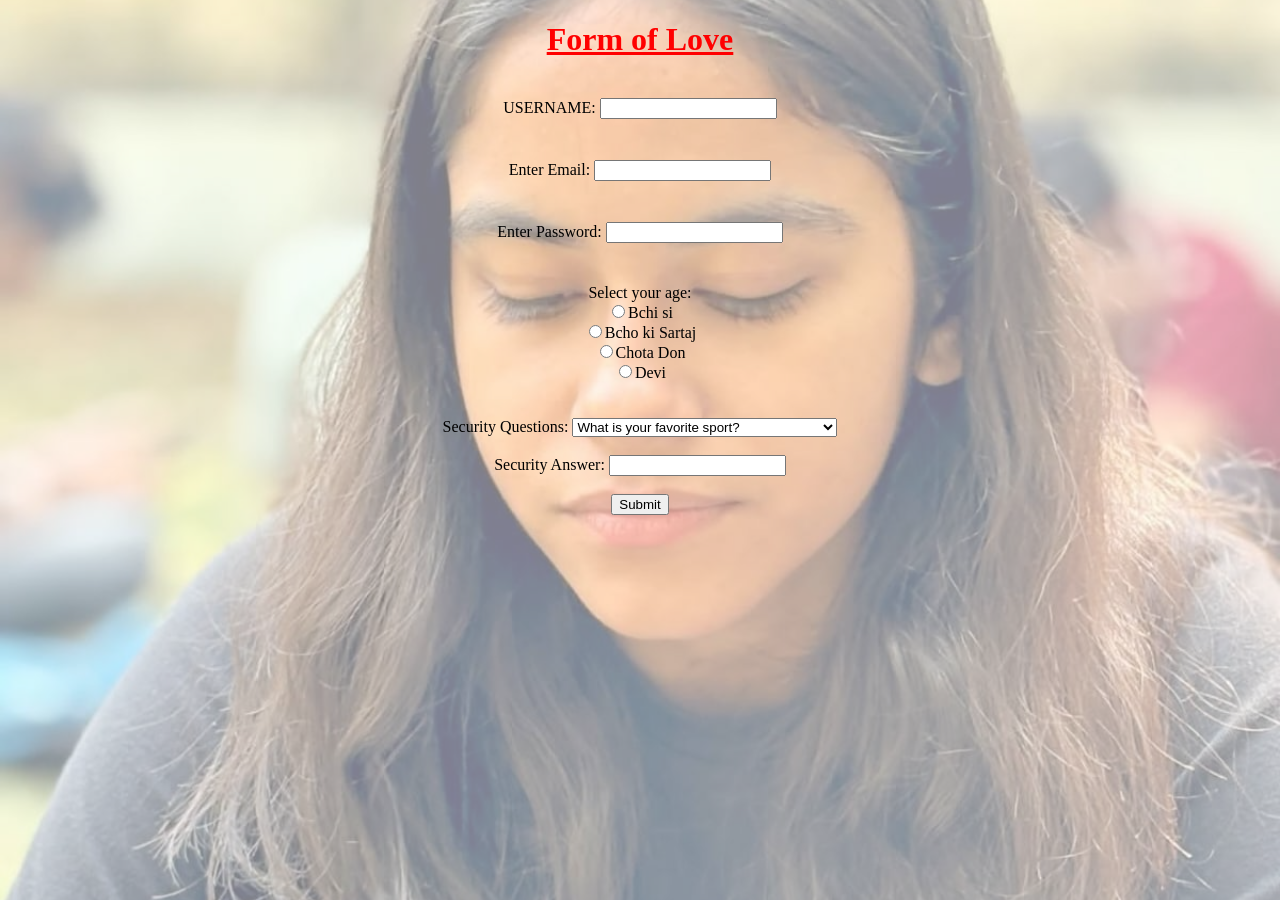
<file: html/index.html>
<!DOCTYPE html>
<html>
    <head>
        <meta charset="UTF-8">
        <meta name="viewport" content="width=device-width, initial-scale=1.0" >
        <meta name="author" content="Komal">
        <link rel="stylesheet" href="./css/styles2.css">
        <title>Forms</title>
    </head>
    <body>
        <h1 align="center"><font color="red"><u>Form of Love</u></font></h1>
        <br>
        <form id="second" align="center">
            <label for="username">USERNAME:</label></td>
            <input type="text" id = "username" required></td>
            <span class="error" id="error"></span>
            <br>
            <br>
            <label for="email">Enter Email:</label>
            <input type="email" id = "email" required>
            <span class="error"></span>
            <br><br>
            <label for="password">Enter Password:</label>
            <input type="password" id = "password" required>
            <span class="error"></span>
            <br><br>
            Select your age:<br>
            <input type="radio" name="age" value="Bchi si" id="option-1">Bchi si<br>
            <input type="radio" name="age" value="Bcho ki srtaj" id="option-2">Bcho ki Sartaj<br>
            <input type="radio" name="age" value=" Chota Don" id="option-3">Chota Don<br>
            <input type="radio" name="age" value="Devi" id="option-4">Devi<br>
            <br><br>
            Security Questions:
            <select name="question">
                <option value="q1">What is your favorite sport?</option>
                <option value="q2">What is the name of your favorite player?</option>
                <option value="q3">What is your favorite security question?</option>
            </select>
            <br><br>
            Security Answer:
            <input type="text" name="answer">
            <br><br>
            <button type="submit">Submit</button>
        </form>
        <script>
            const form = document.getElementById("second");
            form.addEventListener("submit", function(event){
                event.preventDefault();
                clearError();
                const username = document.getElementById("username");
                const email = document.getElementById("email");
                const password = document.getElementById("password");
                let isvalid = true;
                if(username.value.trim().length<3 || email.validity.valid || password.value.length<6){
                    showError("error","Abey ye to bhr")
                }
                if(isvalid){
                    window.location.href="rkma.html";
                }
            });
            function showError(elementId, message){
                const errorElement = document.getElementById(elementId);
                console.log(errorElement);
                errorElement.textContent = message;
            }
            function clearError(){
                document.querySelectorAll(".error").forEach(element => {
                    element.textContent = "";
                });
            }
        </script>
    </body>
</html>
</file>
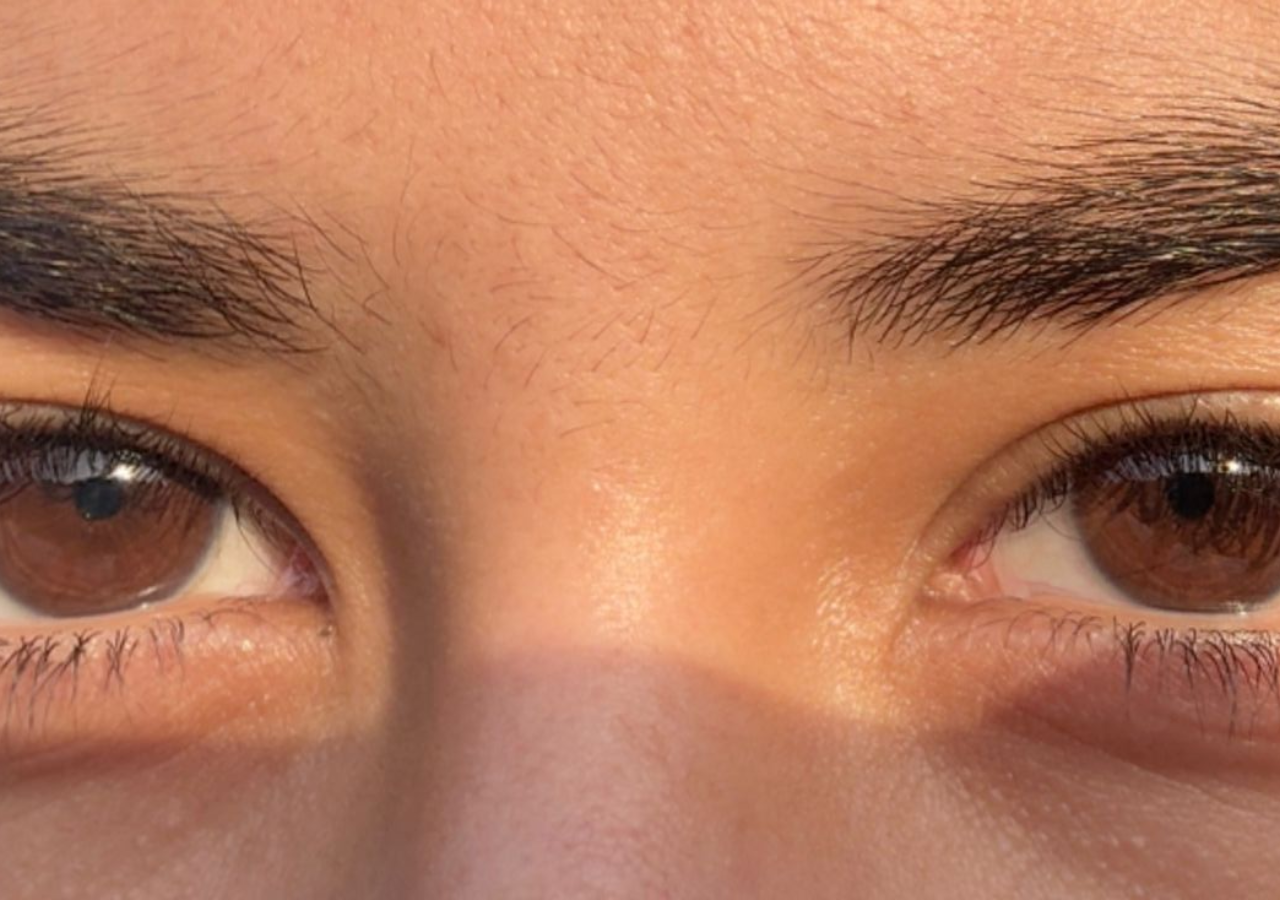
<file: html/index2.html>
<!DOCTYPE html>
<html>
<head>
<style>
  body, html {
    height: 100%;
    margin: 0;
    overflow: hidden; /* Prevent scrollbars */
    background-color: #000;
  }

  /* Stack all slides on top of each other */
  .slide {
    position: absolute;
    top: 0;
    left: 0;
    width: 100%;
    height: 100%;
    background-size: cover;
    background-position: center;
    opacity: 0; /* Hidden by default */
    transition: opacity 1.5s ease-in-out; /* Smooth fade duration */
    z-index: 0;
  }

  /* The active slide is visible */
  .slide.active {
    opacity: 1;
    z-index: 1;
  }
</style>
</head>
<body>

<!-- Define slides as separate divs -->
<div class="slide active" style="background-image: url('../images/img.jpeg');"></div>
<div class="slide" style="background-image: url('../images/img2.jpeg');"></div>
<div class="slide" style="background-image: url('../images/img3.jpeg');"></div>

<script>
  const slides = document.querySelectorAll('.slide');
  let current = 0;
  const intervalTime = 3000; // Time between slides (ms)
  const transitionTime = 1500; // Must match CSS transition time (ms)

  function nextSlide() {
    // Remove active class from current
    slides[current].classList.remove('active');

    // Calculate next index
    current = (current + 1) % slides.length;

    // Add active class to next (triggers CSS fade)
    slides[current].classList.add('active');
  }

  // Start the loop
  setInterval(nextSlide, intervalTime);
</script>

</body>
</html>
</file>
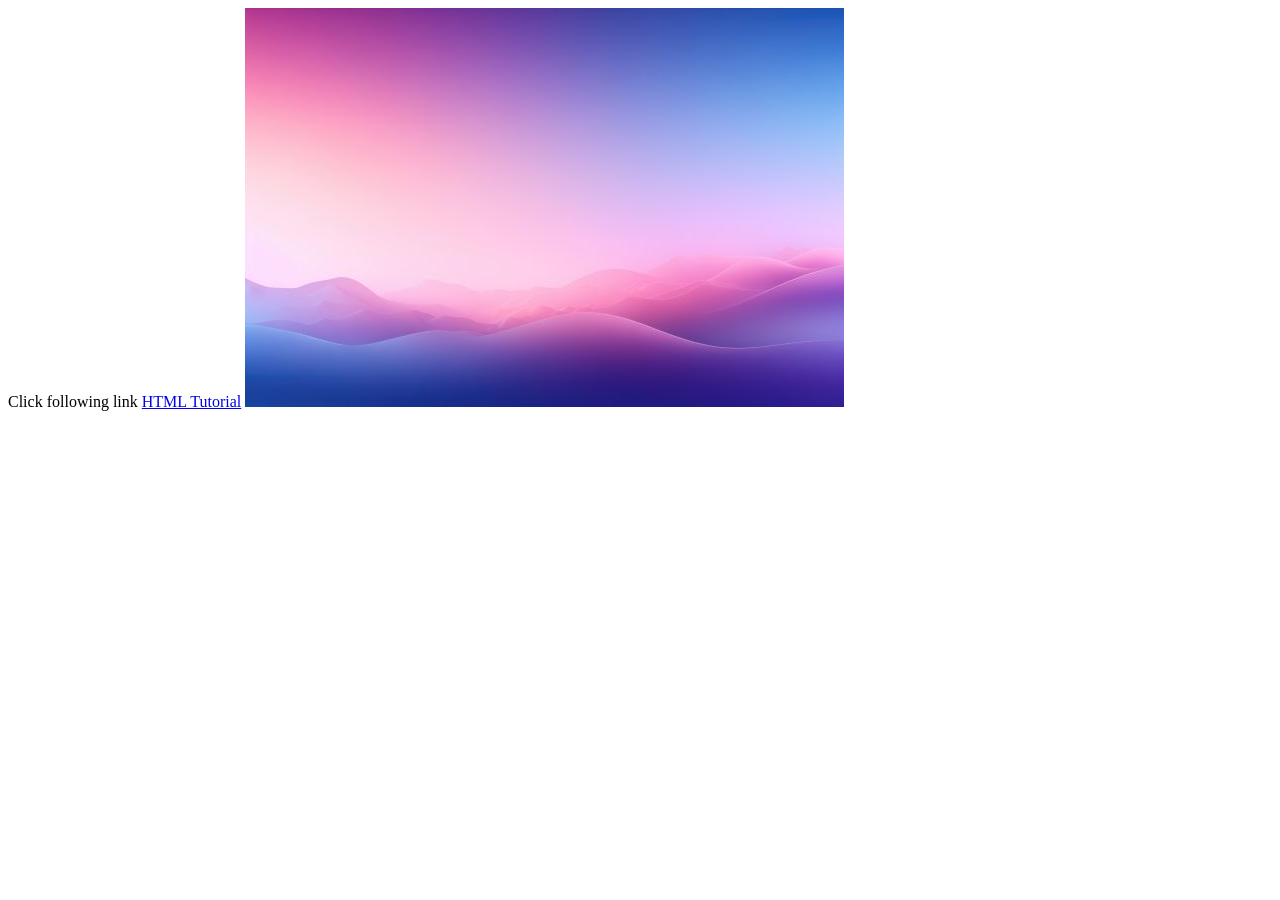
<file: html/index3.html>
<!DOCTYPE html>
<html>
    <head>
        <title>Practice</title>
    </head>
    <body>
        Click following link
        <a href="www.pyramidvalley.org">HTML Tutorial</a>
        <img src="../images/img5.jpg" alt="Image">
    </body>
</html>
</file>
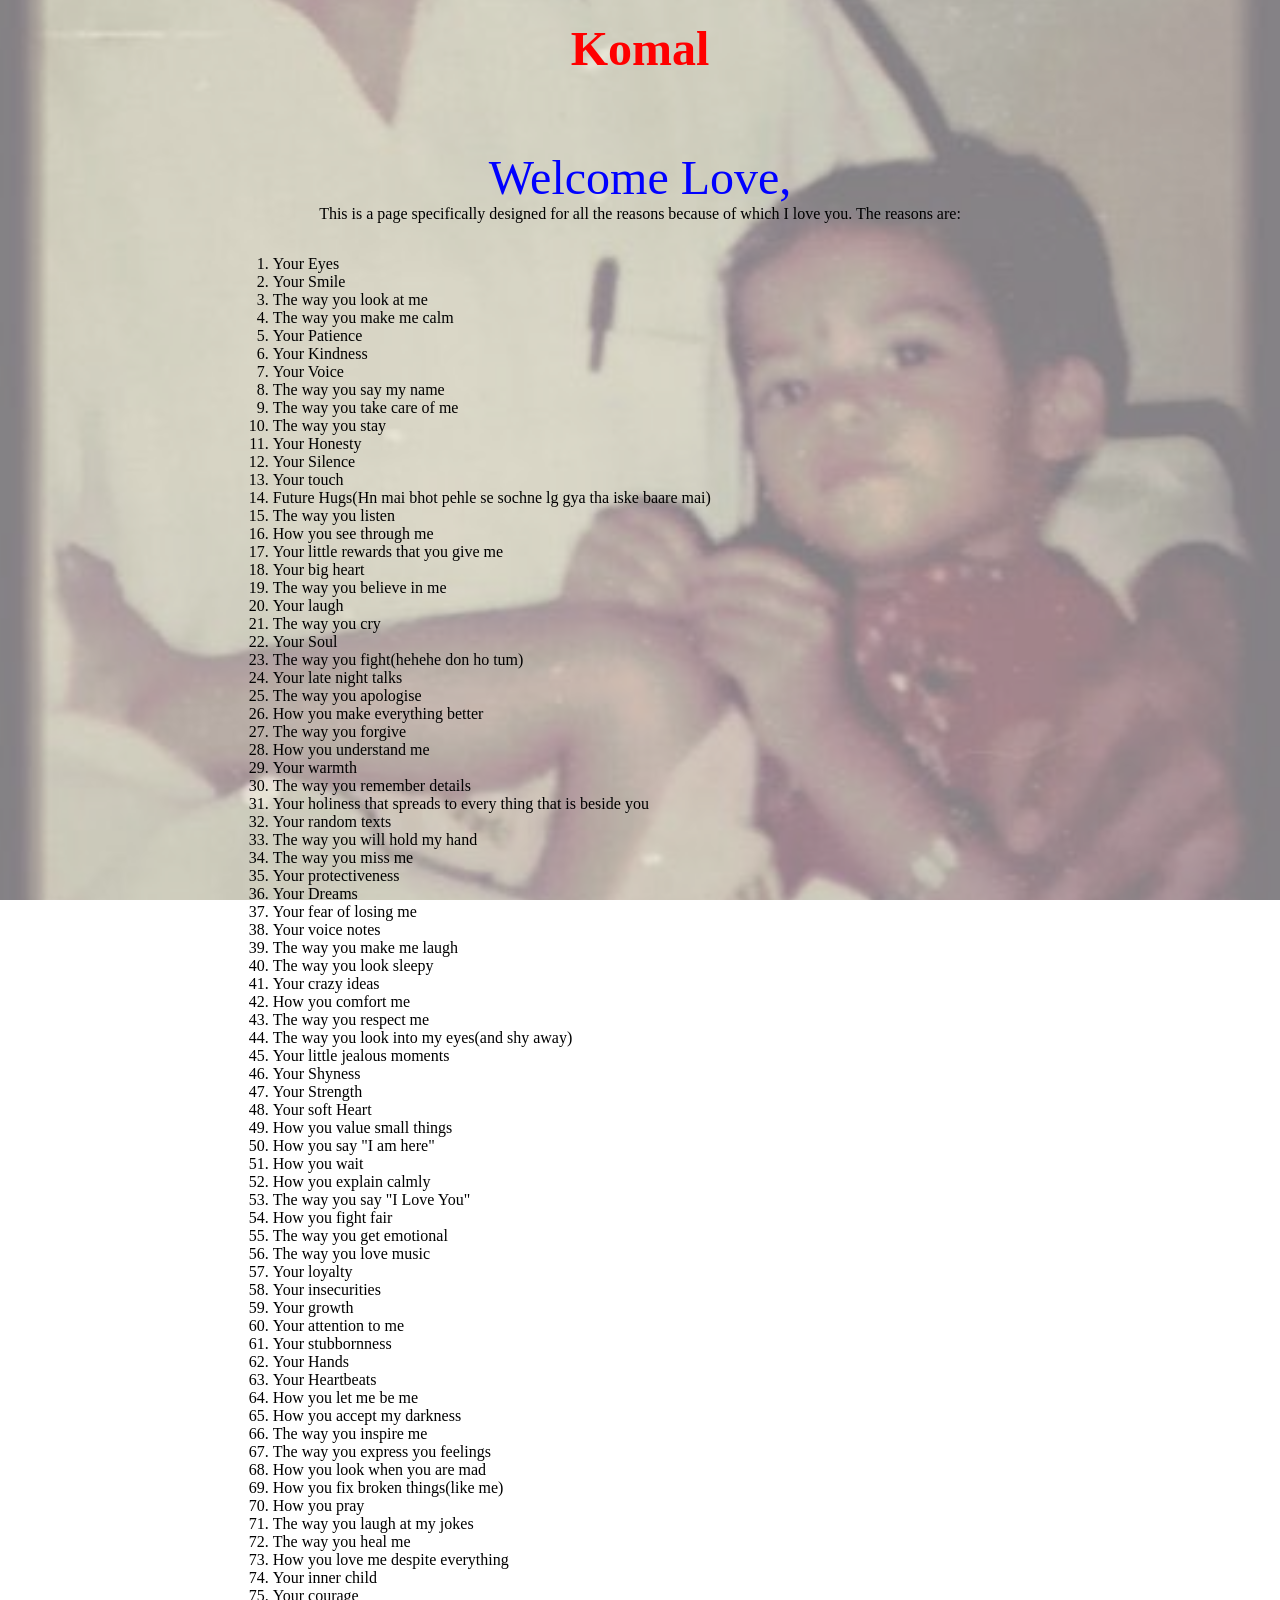
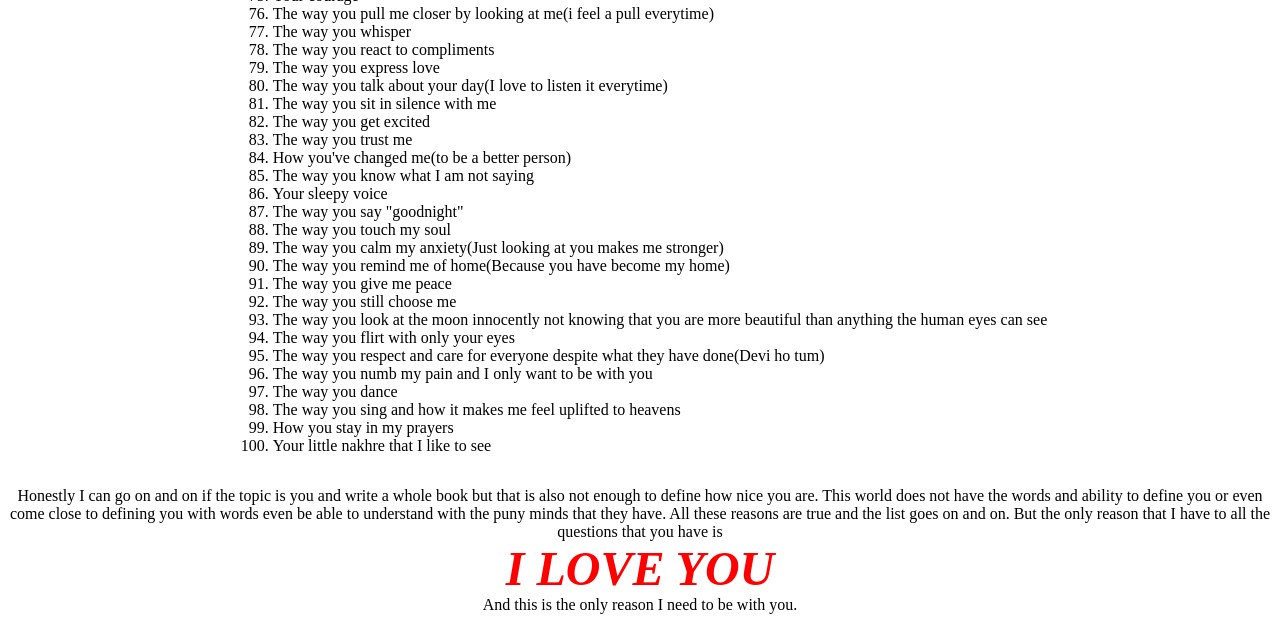
<file: html/km.html>
<!DOCTYPE html>
<html>
    <head>
        <meta charset="UTF-8">
        <meta name="viewport" content="width=device-width, initial-scale=1.0" >
        <meta name="author" content="Komal">
        <link rel="stylesheet" href="./css/styles3.css">
        <title>Komal</title>
    </head>
    <body>
        <h1 align="center"><font color="red" size="1000px">Komal</font></h1>
        <br><br>
        <p align="center"><font color="blue" size="20px">Welcome Love,</font><br>
        This is a page specifically designed for all the reasons because of which I love you. The reasons are:
        <div align="center">
            <ol style="display:inline-block;text-align: left;">
                <li>Your Eyes</li>
                <li>Your Smile</li>
                <li>The way you look at me</li>
                <li>The way you make me calm</li>
                <li>Your Patience</li>
                <li>Your Kindness</li>
                <li>Your Voice</li>
                <li>The way you say my name</li>
                <li>The way you take care of me</li>
                <li>The way you stay</li>
                <li>Your Honesty</li>
                <li>Your Silence</li>
                <li>Your touch</li>
                <li>Future Hugs(Hn mai bhot pehle se sochne lg gya tha iske baare mai)</li>
                <li>The way you listen</li>
                <li>How you see through me</li>
                <li>Your little rewards that you give me</li>
                <li>Your big heart</li>
                <li>The way you believe in me</li>
                <li>Your laugh</li>
                <li>The way you cry</li>
                <li>Your Soul</li>
                <li>The way you fight(hehehe don ho tum)</li>
                <li>Your late night talks</li>
                <li>The way you apologise</li>
                <li>How you make everything better</li>
                <li>The way you forgive</li>
                <li>How you understand me</li>
                <li>Your warmth</li>
                <li>The way you remember details</li>
                <li>Your holiness that spreads to every thing that is beside you</li>
                <li>Your random texts</li>
                <li>The way you will hold my hand</li>
                <li>The way you miss me</li>
                <li>Your protectiveness</li>
                <li>Your Dreams</li>
                <li>Your fear of losing me</li>
                <li>Your voice notes</li>
                <li>The way you make me laugh</li>
                <li>The way you look sleepy</li>
                <li>Your crazy ideas</li>
                <li>How you comfort me</li>
                <li>The way you respect me</li>
                <li>The way you look into my eyes(and shy away)</li>
                <li>Your little jealous moments</li>
                <li>Your Shyness</li>
                <li>Your Strength</li>
                <li>Your soft Heart</li>
                <li>How you value small things</li>
                <li>How you say "I am here"</li>
                <li>How you wait</li>
                <li>How you explain calmly</li>
                <li>The way you say "I Love You"</li>
                <li>How you fight fair</li>
                <li>The way you get emotional</li>
                <li>The way you love music</li>
                <li>Your loyalty</li>
                <li>Your insecurities</li>
                <li>Your growth</li>
                <li>Your attention to me</li>
                <li>Your stubbornness</li>
                <li>Your Hands</li>
                <li>Your Heartbeats</li>
                <li>How you let me be me</li>
                <li>How you accept my darkness</li>
                <li>The way you inspire me</li>
                <li>The way you express you feelings</li>
                <li>How you look when you are mad</li>
                <li>How you fix broken things(like me)</li>
                <li>How you pray</li>
                <li>The way you laugh at my jokes</li>
                <li>The way you heal me</li>
                <li>How you love me despite everything</li>
                <li>Your inner child</li>
                <li>Your courage</li>
                <li>The way you pull me closer by looking at me(i feel a pull everytime)</li>
                <li>The way you whisper</li>
                <li>The way you react to compliments</li>
                <li>The way you express love</li>
                <li>The way you talk about your day(I love to listen it everytime)</li>
                <li>The way you sit in silence with me</li>
                <li>The way you get excited</li>
                <li>The way you trust me</li>
                <li>How you've changed me(to be a better person)</li>
                <li>The way you know what I am not saying</li>
                <li>Your sleepy voice</li>
                <li>The way you say "goodnight"</li>
                <li>The way you touch my soul</li>
                <li>The way you calm my anxiety(Just looking at you makes me stronger)</li>
                <li>The way you remind me of home(Because you have become my home)</li>
                <li>The way you give me peace</li>
                <li>The way you still choose me</li>
                <li>The way you look at the moon innocently not knowing that you are more beautiful than anything the human eyes can see</li>
                <li>The way you flirt with only your eyes</li>
                <li>The way you respect and care for everyone despite what they have done(Devi ho tum)</li>
                <li>The way you numb my pain and I only want to be with you</li>
                <li>The way you dance</li>
                <li>The way you sing and how it makes me feel uplifted to heavens</li>
                <li>How you stay in my prayers</li>
                <li>Your little nakhre that I like to see</li>
            </ol>
        </div>
        </p>
        <p align="center">Honestly I can go on and on if the topic is you and write a whole book but that is also not enough to define how nice you are.
        This world does not have the words and ability to define you or even come close to defining you with words even be able to understand with the puny minds that they have.
        All these reasons are true and the list goes on and on. But the only reason that I have to all the questions that you have is<br>
        <b><em><font size="20px" color="red">I LOVE YOU</font></em></b><br>
        And this is the only reason I need to be with you.</align>
        </p>
        <audio src="./audio/findingher.mp3" id="sound"></audio>
       <script>
        const audio = document.getElementById("sound");
        audio.play();
       </script>
    </body>
</html>
</file>
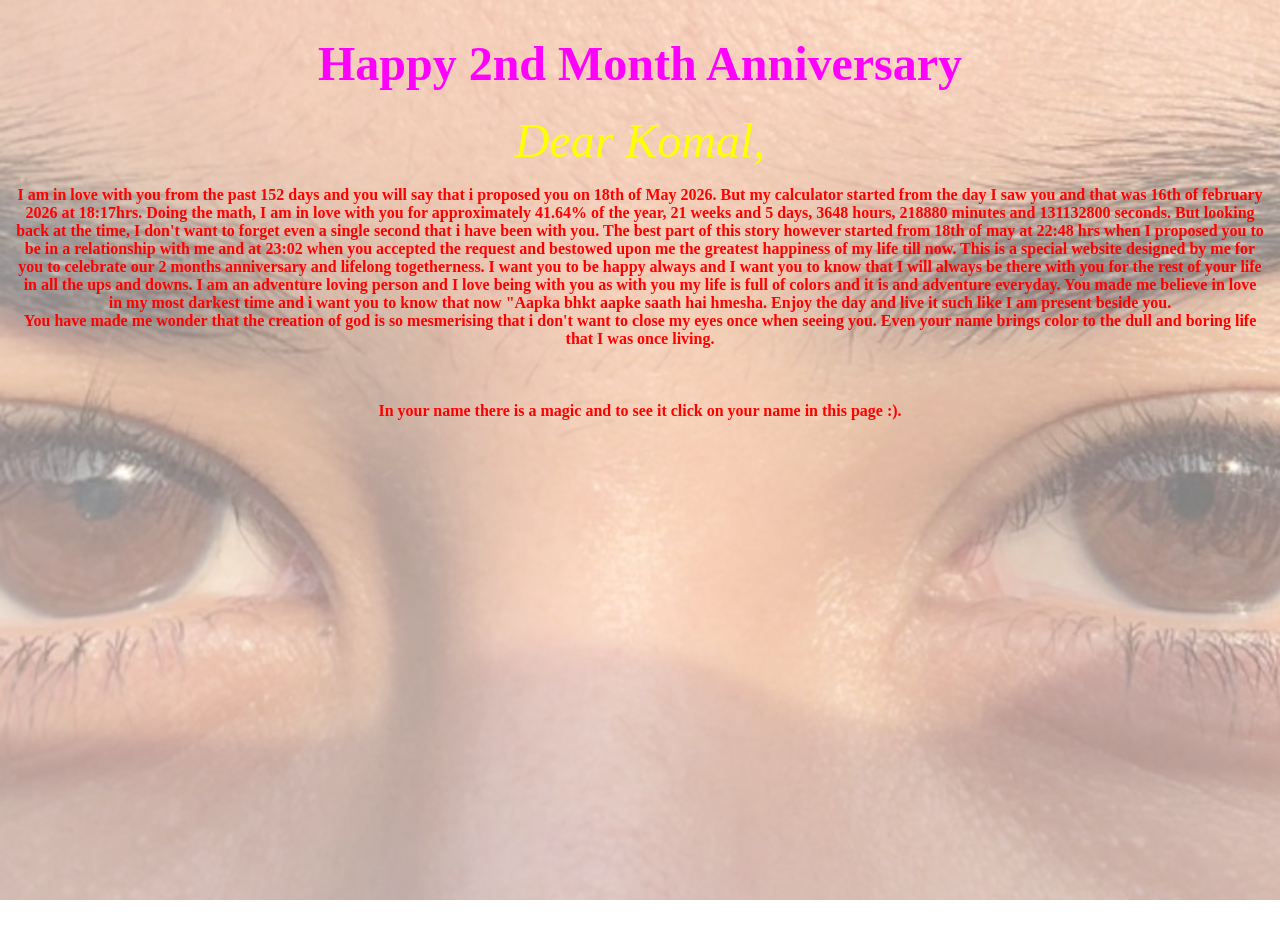
<file: html/rkma.html>
<!DOCTYPE html>
<html>
    <head>
        <meta charset="UTF-8">
        <meta name="viewport" content="width=device-width, initial-scale=1.0" >
        <meta name="author" content="Komal">
        <link rel="stylesheet" href="./css/styles.css">
        <title>Happy 2nd Month Anniversary</title>
    </head>
    <body>
       <h1 align="center"><font color="magenta" size="90">Happy 2nd Month Anniversary</font></h1> 
       <p align="center"><font size="30px" color="yellow"><i>Dear <a href="km.html" color="yellow">Komal</a>,</i><br></font>
        <br>
        <font color="red"><b>I am in love with you from the past 152 days and you will say that i proposed you on 18th of May 2026.
        But my calculator started from the day I saw you and that was 16th of february 2026 at 18:17hrs.
        Doing the math, I am in love with you for approximately 41.64% of the year, 21 weeks and 5 days, 3648 hours, 218880 minutes and 131132800 seconds.
        But looking back at the time, I don't want to forget even a single second that i have been with you.
        The best part of this story however started from 18th of may at 22:48 hrs when I proposed you to be in a relationship with me and at 23:02 when you accepted the request and bestowed upon me the greatest happiness of my life till now.
        This is a special website designed by me for you to celebrate our 2 months anniversary and lifelong togetherness.
        I want you to be happy always and I want you to know that I will always be there with you for the rest of your life in all the ups and downs.
        I am an adventure loving person and I love being with you as with you my life is full of colors and it is and adventure everyday.
        You made me believe in love in my most darkest time and i want you to know that now <b>"Aapka bhkt aapke saath hai hmesha.</b>
        Enjoy the day and live it such like I am present beside you.
        <br>
        You have made me wonder that the creation of god is so mesmerising that i don't want to close my eyes once when seeing you.
        Even your name brings color to the dull and boring life that I was once living.
        <br><br><br><br>
        In your name there is a magic and to see it click on your name in this page :).
        </b></font>
       </p>
       <audio src="./audio/Ankhonsebtana.mp3" id="sound"></audio>
       <script>
        const audio = document.getElementById("sound");
        audio.play();
       </script>
    </body>
</html>
</file>
<file: html/css/styles2.css>
body{
    min-height: 100vh;
    position:relative;
    margin: 0;
}
body::before{
    content: "";
    position: fixed;
    inset: 0;
    background-image: url("../images/img2.jpeg");
    background-size: cover;
    background-position: center;
    background-repeat: no-repeat;
    opacity: 0.5;
    z-index: -1;
}
a{
    color: yellow;
    text-decoration: none;
}
.error{
    display: block;
    margin-top: 5px;
    color: red;
    font-size: 12px;
}
</file>
<file: html/css/styles3.css>
body{
    min-height: 100vh;
    position:relative;
    margin: 0;
}
body::before{
    content: "";
    position: fixed;
    inset: 0;
    background-image: url("../images/img3.jpeg");
    background-size: cover;
    background-position: center;
    background-repeat: no-repeat;
    opacity: 0.5;
    z-index: -1;
}
a{
    color: yellow;
    text-decoration: none;
}
</file>
<file: html/css/styles.css>
body{
    min-height: 100vh;
    position:relative;
    margin: 0;
    padding: 15px;
}
body::before{
    content: "";
    position: fixed;
    inset: 0;
    background-image: url("../images/img.jpeg");
    background-size: cover;
    background-position: center;
    background-repeat: no-repeat;
    opacity: 0.5;
    z-index: -1;
}
a{
    color: yellow;
    text-decoration: none;
}
</file>
